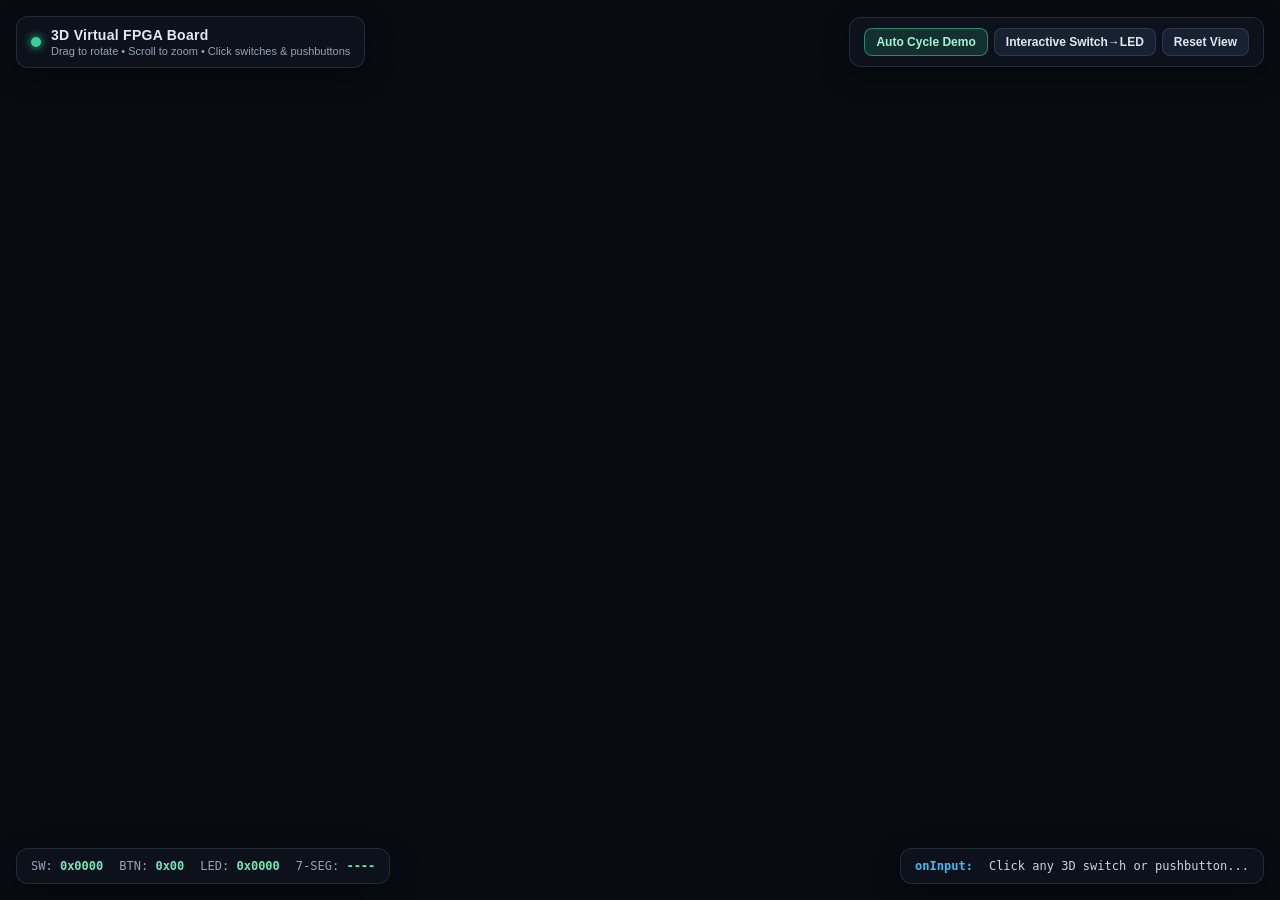
<file: app/static/board3d/demo.html>
<!DOCTYPE html>
<html lang="en">
<head>
  <meta charset="UTF-8" />
  <meta name="viewport" content="width=device-width, initial-scale=1.0" />
  <title>3D Virtual FPGA Board — Standalone Demo</title>
  <style>
    :root {
      --bg: #080c12;
      --panel: rgba(14, 20, 30, 0.84);
      --border: rgba(148, 163, 184, 0.18);
      --accent: #34d399;
      --accent-dim: rgba(52, 211, 153, 0.16);
      --text: #e2e8f0;
      --muted: #94a3b8;
    }

    * {
      box-sizing: border-box;
      margin: 0;
      padding: 0;
    }

    html, body {
      width: 100%;
      height: 100%;
      background: var(--bg);
      color: var(--text);
      font-family: -apple-system, BlinkMacSystemFont, "Segoe UI", Roboto, sans-serif;
      overflow: hidden;
    }

    #board-viewport {
      position: fixed;
      inset: 0;
      width: 100%;
      height: 100%;
    }

    .hud-top {
      position: fixed;
      top: 16px;
      left: 16px;
      right: 16px;
      display: flex;
      align-items: center;
      justify-content: space-between;
      gap: 12px;
      flex-wrap: wrap;
      pointer-events: none;
      z-index: 20;
    }

    .hud-card {
      pointer-events: auto;
      display: flex;
      align-items: center;
      gap: 10px;
      padding: 10px 14px;
      background: var(--panel);
      backdrop-filter: blur(12px);
      -webkit-backdrop-filter: blur(12px);
      border: 1px solid var(--border);
      border-radius: 12px;
      box-shadow: 0 8px 28px rgba(0, 0, 0, 0.45);
    }

    .brand-dot {
      width: 10px;
      height: 10px;
      border-radius: 50%;
      background: var(--accent);
      box-shadow: 0 0 10px var(--accent);
      flex-shrink: 0;
    }

    .title-block h1 {
      font-size: 14px;
      font-weight: 700;
      letter-spacing: 0.02em;
    }

    .title-block p {
      font-size: 11px;
      color: var(--muted);
      margin-top: 2px;
    }

    .btn-group {
      display: flex;
      align-items: center;
      gap: 6px;
    }

    button {
      appearance: none;
      border: 1px solid var(--border);
      background: rgba(30, 41, 59, 0.72);
      color: var(--text);
      font-size: 12px;
      font-weight: 600;
      padding: 6px 11px;
      border-radius: 8px;
      cursor: pointer;
      transition: background 0.15s, border-color 0.15s, color 0.15s;
    }

    button:hover {
      background: rgba(51, 65, 85, 0.85);
      border-color: rgba(148, 163, 184, 0.36);
    }

    button.active {
      background: var(--accent-dim);
      border-color: rgba(52, 211, 153, 0.55);
      color: #a7f3d0;
    }

    .hud-bottom {
      position: fixed;
      left: 16px;
      right: 16px;
      bottom: 16px;
      display: flex;
      align-items: flex-end;
      justify-content: space-between;
      gap: 12px;
      flex-wrap: wrap;
      pointer-events: none;
      z-index: 20;
    }

    .telemetry {
      font-family: ui-monospace, SFMono-Regular, Menlo, Monaco, Consolas, monospace;
      font-size: 12px;
      display: flex;
      align-items: center;
      gap: 16px;
      flex-wrap: wrap;
    }

    .telemetry span {
      color: var(--muted);
    }

    .telemetry strong {
      color: #6ee7b7;
      font-weight: 700;
    }

    .event-log {
      font-family: ui-monospace, SFMono-Regular, Menlo, Monaco, Consolas, monospace;
      font-size: 12px;
      color: #cbd5e1;
      max-width: 420px;
      white-space: nowrap;
      overflow: hidden;
      text-overflow: ellipsis;
    }

    .event-log .tag {
      color: #38bdf8;
      font-weight: 700;
      margin-right: 6px;
    }
  </style>
</head>
<body>
  <div id="board-viewport"></div>

  <header class="hud-top">
    <div class="hud-card">
      <div class="brand-dot"></div>
      <div class="title-block">
        <h1>3D Virtual FPGA Board</h1>
        <p>Drag to rotate &bull; Scroll to zoom &bull; Click switches &amp; pushbuttons</p>
      </div>
    </div>

    <div class="hud-card btn-group">
      <button id="btn-mode-demo" class="active" type="button">Auto Cycle Demo</button>
      <button id="btn-mode-interactive" type="button">Interactive Switch→LED</button>
      <button id="btn-reset-cam" type="button">Reset View</button>
    </div>
  </header>

  <footer class="hud-bottom">
    <div class="hud-card telemetry">
      <div><span>SW:</span> <strong id="val-sw">0x0000</strong></div>
      <div><span>BTN:</span> <strong id="val-btn">0x00</strong></div>
      <div><span>LED:</span> <strong id="val-led">0x0000</strong></div>
      <div><span>7-SEG:</span> <strong id="val-seg">----</strong></div>
    </div>

    <div class="hud-card event-log">
      <span class="tag">onInput:</span>
      <span id="last-event">Click any 3D switch or pushbutton...</span>
    </div>
  </footer>

  <script type="module">
    import { init, update } from "./board3d.js";

    // Active-low 7-segment hex encoding (bit 0=a .. bit 6=g, 0=ON, 1=OFF)
    const HEX_TO_SEG = [
      0x40, // 0
      0x79, // 1
      0x24, // 2
      0x30, // 3
      0x19, // 4
      0x12, // 5
      0x02, // 6
      0x78, // 7
      0x00, // 8
      0x10, // 9
      0x08, // A
      0x03, // b
      0x46, // C
      0x21, // d
      0x06, // E
      0x0e, // F
    ];

    function maskToBits(mask, len) {
      const arr = new Array(len);
      for (let i = 0; i < len; i++) arr[i] = (mask >> i) & 1;
      return arr;
    }

    function bitsToMask(arr) {
      let m = 0;
      for (let i = 0; i < arr.length; i++) {
        if (arr[i]) m |= 1 << i;
      }
      return m;
    }

    // Demo state using the exact { sw[16], btn[5], led[16], seg[7], an[4] } shape
    const demoState = {
      sw: new Array(16).fill(0),
      btn: new Array(5).fill(0),
      led: new Array(16).fill(0),
      seg: new Array(7).fill(1),
      an: [1, 1, 1, 1],
      digits: [0x7f, 0x7f, 0x7f, 0x7f],
    };

    let mode = "demo"; // "demo" | "interactive"
    let tick = 0;

    const elSw = document.getElementById("val-sw");
    const elBtn = document.getElementById("val-btn");
    const elLed = document.getElementById("val-led");
    const elSeg = document.getElementById("val-seg");
    const elLastEvent = document.getElementById("last-event");

    function hex4(n) {
      return "0x" + (n & 0xffff).toString(16).toUpperCase().padStart(4, "0");
    }

    function pushState(displayLabel) {
      update(demoState);
      elSw.textContent = hex4(bitsToMask(demoState.sw));
      elBtn.textContent = "0x" + bitsToMask(demoState.btn).toString(16).toUpperCase().padStart(2, "0");
      elLed.textContent = hex4(bitsToMask(demoState.led));
      if (displayLabel !== undefined) elSeg.textContent = displayLabel;
    }

    function syncInteractiveFromSw() {
      const swVal = bitsToMask(demoState.sw);
      demoState.led = maskToBits(swVal, 16);
      const d0 = HEX_TO_SEG[swVal & 0xf];
      const d1 = HEX_TO_SEG[(swVal >> 4) & 0xf];
      const d2 = HEX_TO_SEG[(swVal >> 8) & 0xf];
      const d3 = HEX_TO_SEG[(swVal >> 12) & 0xf];
      demoState.digits = [d0, d1, d2, d3];
      demoState.seg = maskToBits(d0, 7);
      demoState.an = [0, 0, 0, 0];
      pushState(swVal.toString(16).toUpperCase().padStart(4, "0"));
    }

    const board = init(document.getElementById("board-viewport"), (name, value) => {
      elLastEvent.textContent = `onInput("${name}", ${value})`;

      if (name.startsWith("sw")) {
        const idx = Number(name.slice(2));
        demoState.sw[idx] = value;
        if (mode === "interactive") {
          syncInteractiveFromSw();
        } else {
          // Even in auto demo, reflect the user's switch click immediately
          demoState.led[idx] = value;
          pushState();
        }
      } else if (name.startsWith("btn")) {
        const idx = Number(name.slice(3));
        demoState.btn[idx] = value;
        if (mode === "interactive" && value === 1) {
          let swVal = bitsToMask(demoState.sw);
          if (idx === 0) swVal = 0;                          // BTNC: clear
          else if (idx === 1) swVal = (swVal + 1) & 0xffff;  // BTNU: +1
          else if (idx === 4) swVal = (swVal - 1) & 0xffff;  // BTND: -1
          else if (idx === 2) swVal = ((swVal << 1) | (swVal >>> 15)) & 0xffff; // BTNL: rot left
          else if (idx === 3) swVal = ((swVal >>> 1) | (swVal << 15)) & 0xffff; // BTNR: rot right
          demoState.sw = maskToBits(swVal, 16);
          syncInteractiveFromSw();
        } else {
          pushState();
        }
      }
    });

    // Mode buttons
    const btnDemo = document.getElementById("btn-mode-demo");
    const btnInteractive = document.getElementById("btn-mode-interactive");

    btnDemo.addEventListener("click", () => {
      mode = "demo";
      btnDemo.classList.add("active");
      btnInteractive.classList.remove("active");
    });

    btnInteractive.addEventListener("click", () => {
      mode = "interactive";
      btnInteractive.classList.add("active");
      btnDemo.classList.remove("active");
      syncInteractiveFromSw();
    });

    document.getElementById("btn-reset-cam").addEventListener("click", () => {
      board.resetCamera();
    });

    // Auto-cycle animation for standalone showcase
    function stepDemo() {
      if (mode !== "demo") return;
      tick++;

      // Knight Rider / Cylon scanner on upper 8 LEDs + binary counter on lower 8 LEDs
      const scanPos = Math.abs((tick % 14) - 7); // 0..7..0
      const upperMask = (0b11 << scanPos) & 0xff;
      const lowerMask = tick & 0xff;
      const ledMask = ((upperMask << 8) | lowerMask) & 0xffff;

      // Also flip a few switches gently in demo mode? Keep user's switches untouched,
      // OR combine user switches with demo pattern so clicking switches is always visible!
      const userSwMask = bitsToMask(demoState.sw);
      demoState.led = maskToBits(ledMask ^ userSwMask, 16);

      // Cycle 4-digit hex counter on 7-segment display
      const dispNum = (0x1230 + tick) & 0xffff;
      const d0 = HEX_TO_SEG[dispNum & 0xf];
      const d1 = HEX_TO_SEG[(dispNum >> 4) & 0xf];
      const d2 = HEX_TO_SEG[(dispNum >> 8) & 0xf];
      const d3 = HEX_TO_SEG[(dispNum >> 12) & 0xf];

      demoState.seg = maskToBits(d0, 7);
      demoState.an = [0, 0, 0, 0];
      demoState.digits = [d0, d1, d2, d3];

      pushState(dispNum.toString(16).toUpperCase().padStart(4, "0"));
    }

    stepDemo();
    setInterval(stepDemo, 260);
  </script>
</body>
</html>
</file>
